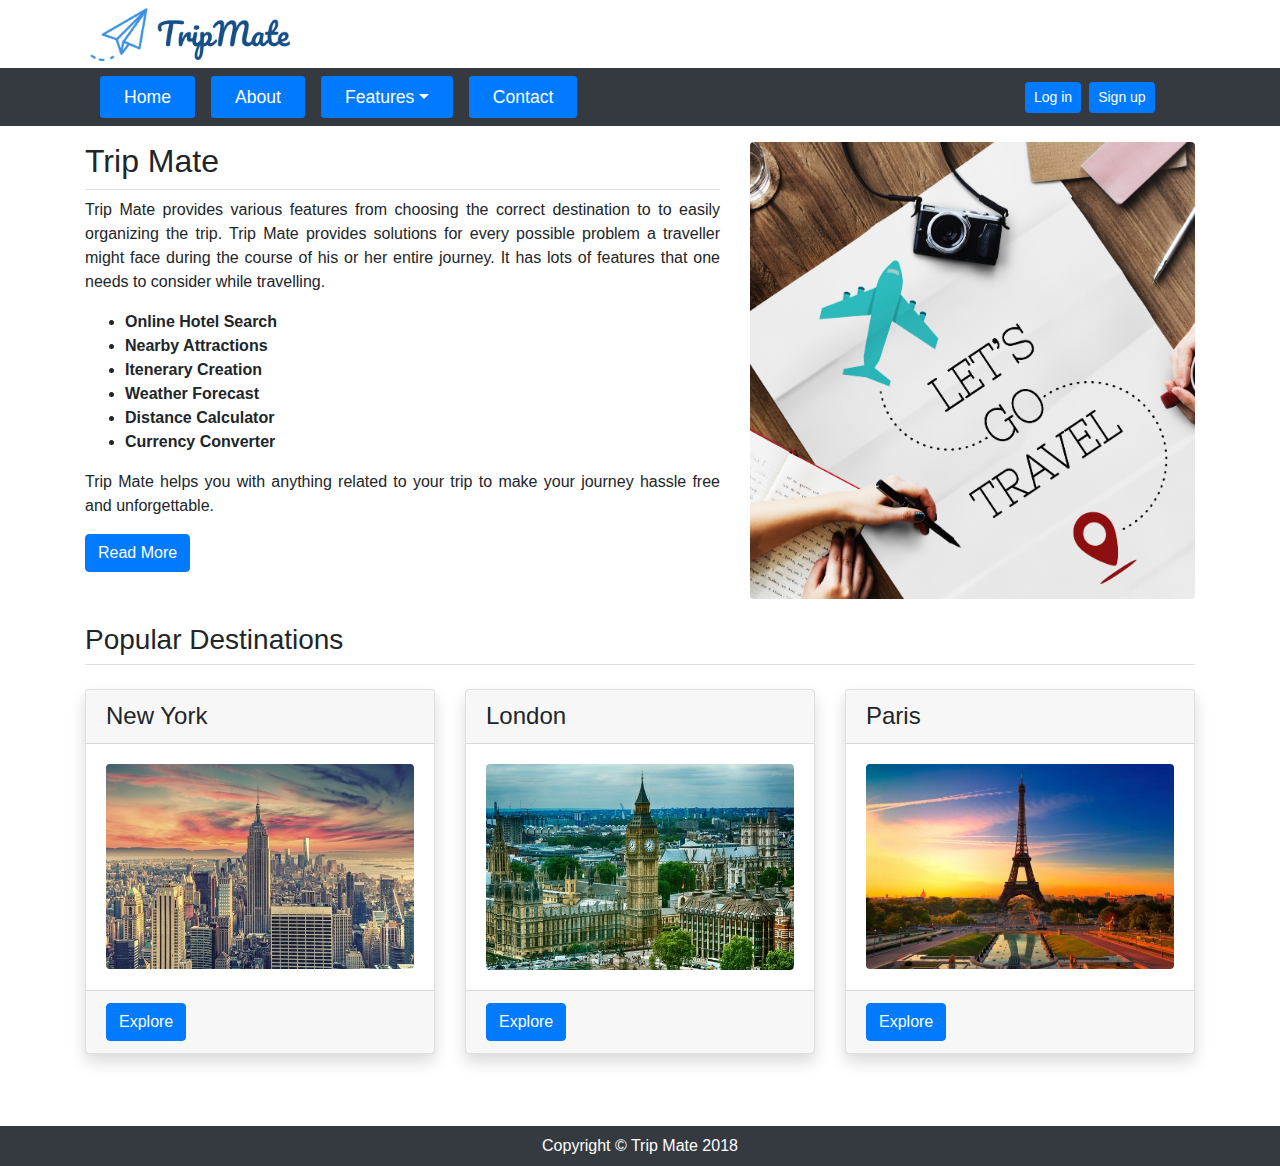
<file: index.html>
<!DOCTYPE html>
<html lang="en">

<head>
	<!-- Meta data -->
	<meta charset="utf-8">
	<meta name="viewport" content="width=device-width, initial-scale=1, shrink-to-fit=no">
	<meta name="title" content="TripMate">
	<meta name="description" content="A to Z solutions of your trip">
	<meta name="author" content="Anjali Shah">
	<meta name="keywords" content="Trip, Travel, Itinerary, Booking, Flights, Rental">
	<!-- Title -->
	<title>Trip Mate - Plan your trip with Tripmate</title>
	<!-- Bootstrap core CSS -->
	<link href="vendor/bootstrap/css/bootstrap.min.css" rel="stylesheet">
	<!-- Custom styles for tripmate -->
	<link href="css/style.css" rel="stylesheet">
</head>

<body>
	<!-- Top Header -->
	<div class="container">
		<header class="blog-header py-1">
			<div class="row flex-nowrap justify-content-between align-items-center">
				<div class="col-7">
					<img src="images/logo.png" alt="Trip Mate" />
				</div>
			</div>
		</header>
	</div>
	<!-- Navigation -->
	<nav class="navbar navbar-expand-lg navbar-dark bg-dark ">
		<div class="container">
			<button class="navbar-toggler navbar-toggler-right" type="button" data-toggle="collapse" data-target="#navbarResponsive" aria-controls="navbarResponsive" aria-expanded="false" aria-label="Toggle navigation"> <span class="navbar-toggler-icon"></span>
				Menu </button>
			<div class="collapse navbar-collapse justify-content-center" id="navbarResponsive">
				<div class="col-10">
					<ul class="navbar-nav">
						<li class="nav-item mr-3">
							<a class="nav-link btn-sm btn-primary px-4" href="index.html">Home</a>
						</li>
						<li class="nav-item mr-3">
							<a class="nav-link btn-sm btn-primary px-4" href="about.html">About</a>
						</li>
						<li class="nav-item mr-3 dropdown">
							<a class="nav-link btn-sm btn-primary px-4 dropdown-toggle" href="#" id="toolsMenu" data-toggle="dropdown" aria-haspopup="true" aria-expanded="false">Features</a>
							<div class="dropdown-menu" aria-labelledby="toolsMenu">
								<a class="dropdown-item" href="itenerary-creation.html">Itenerary Creation</a>
								<a class="dropdown-item" href="nearby-attractions.html">Nearby Attractions</a>
								<a class="dropdown-item" href="hotel-search.html">Online Hotel Search</a>
								<a class="dropdown-item" href="weather-forecast.html">Weather Forecast</a>
								<a class="dropdown-item" href="distance-calculator.html">Distance Calculator</a>
								<a class="dropdown-item" href="currency-converter.html">Currency Converter</a>
							</div>
						</li>
						<li class="nav-item mr-3">
							<a class="nav-link btn-sm btn-primary px-4" href="contact.html">Contact</a>
						</li>
					</ul>
				</div>
				<div class="col-2 d-flex align-items-center">
					<button class="btn btn-sm btn-primary mr-2" id="login" data-toggle="modal" data-target="#loginModal">Log in</button>
					<button class="btn btn-sm btn-primary mr-2" id="register" data-toggle="modal" data-target="#registerModal">Sign up</button>
					<button class="btn btn-sm btn-primary" id="logout">Logout</button>				
				</div>
			</div>
		</div>
	</nav>
	<!--  Main container -->
	<div class="container">
		<!-- About Trip Mate -->
		<div class="mt-3">
			<div class="row">
				<div class="col-lg-7">
					<h2 class="pb-2 mb-2 border-bottom">Trip Mate</h2>
					<p class="text-justify">Trip Mate provides various features from choosing the correct destination to to easily organizing the trip. Trip Mate provides solutions for every possible problem a traveller might face during the course of his or her
						entire journey. It has lots of features that one needs to consider while travelling.</p>
					<ul>
						<li> <strong> Online Hotel Search </strong> </li>
						<li> <strong> Nearby Attractions </strong> </li>
						<li> <strong> Itenerary Creation </strong> </li>
						<li> <strong> Weather Forecast </strong> </li>
						<li> <strong> Distance Calculator </strong> </li>
						<li> <strong> Currency Converter </strong> </li>
					</ul>
					<p class="text-justify">Trip Mate helps you with anything related to your trip to make your journey hassle free and unforgettable.</p>
					<a class="btn btn-primary mb-2" href="about.html">Read More</a>
				</div>
				<div class="col-lg-5">
					<img class="img-fluid rounded" src="images/travel.jpg" alt="Trip Mate" />
				</div>
			</div>
		</div>
		<!-- Popular Destinations Section -->
		<h3 class="pb-2 my-4 border-bottom">Popular Destinations</h3>
		<div class="row">
			<div class="col-lg-4 mb-4">
				<div class="card shadow h-100">
					<h4 class="card-header">New York</h4>
					<div class="card-body">
						<a href="#"><img class="img-fluid rounded" src="images/newyork.jpg" alt="Newyork" /></a>
					</div>
					<div class="card-footer">
						<a href="#" class="btn btn-primary">Explore</a>
					</div>
				</div>
			</div>
			<div class="col-lg-4 mb-4">
				<div class="card shadow h-100">
					<h4 class="card-header">London</h4>
					<div class="card-body">
						<a href="#"><img class="img-fluid rounded" src="images/london.jpg" alt="London" /></a>
					</div>
					<div class="card-footer">
						<a href="#" class="btn btn-primary">Explore</a>
					</div>
				</div>
			</div>
			<div class="col-lg-4 mb-4">
				<div class="card shadow h-100">
					<h4 class="card-header">Paris</h4>
					<div class="card-body">
						<a href="#"><img class="img-fluid rounded" src="images/paris.jpg" alt="Paris" /></a>
					</div>
					<div class="card-footer">
						<a href="#" class="btn btn-primary">Explore</a>
					</div>
				</div>
			</div>
		</div>
	</div>
	<!-- Footer -->
	<footer class="py-2 mt-5 bg-dark">
		<div class="container">
			<p class="m-0 text-center text-white">Copyright &copy; Trip Mate 2018</p>
		</div>
	</footer>
	<!-- Login Modal -->
	<div class="modal fade" id="loginModal" role="dialog">
		<div class="modal-dialog">
			<div class="modal-content">
				<div class="modal-header">
					<h5 class="modal-title" id="exampleModalLabel">Login</h5>
					<button type="button" class="close" data-dismiss="modal" aria-label="Close">
						<span aria-hidden="true">&times;</span>
					</button>
				</div>
				<div class="modal-body">
					<form>
						<div class="form-group row">
							<label for="email" class="col-sm-2 col-form-label">Email</label>
							<div class="col-sm-10"><input type="email" class="form-control" id="login_email" placeholder="name@example.com"></div>
						</div>
						<div class="form-group row">
							<label for="password" class="col-sm-2 col-form-label">Password</label>
							<div class="col-sm-10"><input type="password" class="form-control" id="login_password" placeholder="Password"></div>
						</div>
					</form>
				</div>
				<div class="modal-footer">
					<div class="msg alert alert-success" role="alert"> </div>
					<div class="msg alert alert-danger" role="alert"> </div>
					<button type="button" class="btn btn-secondary" data-dismiss="modal">Close</button>
					<button type="button" id="btnLogin" class="btn btn-primary">Login</button>
				</div>
			</div>
		</div>
	</div>
	<!-- signup Modal -->
	<div class="modal fade" id="registerModal" role="dialog">
		<div class="modal-dialog">
			<div class="modal-content">
				<div class="modal-header">
					<h5 class="modal-title" id="exampleModalLabel">Register Account</h5>
					<button type="button" class="close" data-dismiss="modal" aria-label="Close">
						<span aria-hidden="true">&times;</span>
					</button>
				</div>
				<div class="modal-body">
					<div class="form-group">
						<label for="name">Name</label>
						<input type="text" class="form-control" id="user_name" placeholder="Name" required>
					</div>
					<div class="form-group">
						<label for="email">Email</label>
						<input type="email" class="form-control" id="user_email" placeholder="name@example.com" required>
					</div>
					<div class="form-group">
						<label for="password">Password</label>
						<input type="password" class="form-control" id="user_password" placeholder="Password" required>
					</div>
					<div class="form-group">
						<label for="confirmpassword">Confirm Password</label>
						<input type="password" class="form-control" id="confirmpassword" placeholder="Password" required>
					</div>
				</div>
				<div class="modal-footer">
					<div class="msg alert alert-success" role="alert"> </div>
					<div class="msg alert alert-danger" role="alert"> </div>
					<button type="button" class="btn btn-secondary" data-dismiss="modal">Close</button>
					<button type="button" id="btnRegister" class="btn btn-primary">Register</button>
				</div>
			</div>
		</div>
	</div>
	<!-- Bootstrap core JavaScript -->
	<script src="vendor/jquery/jquery.min.js"></script>
	<script src="vendor/bootstrap/js/bootstrap.bundle.min.js"></script>
	<script src="js/main.js"></script>
	
</body>

</html>
</file>
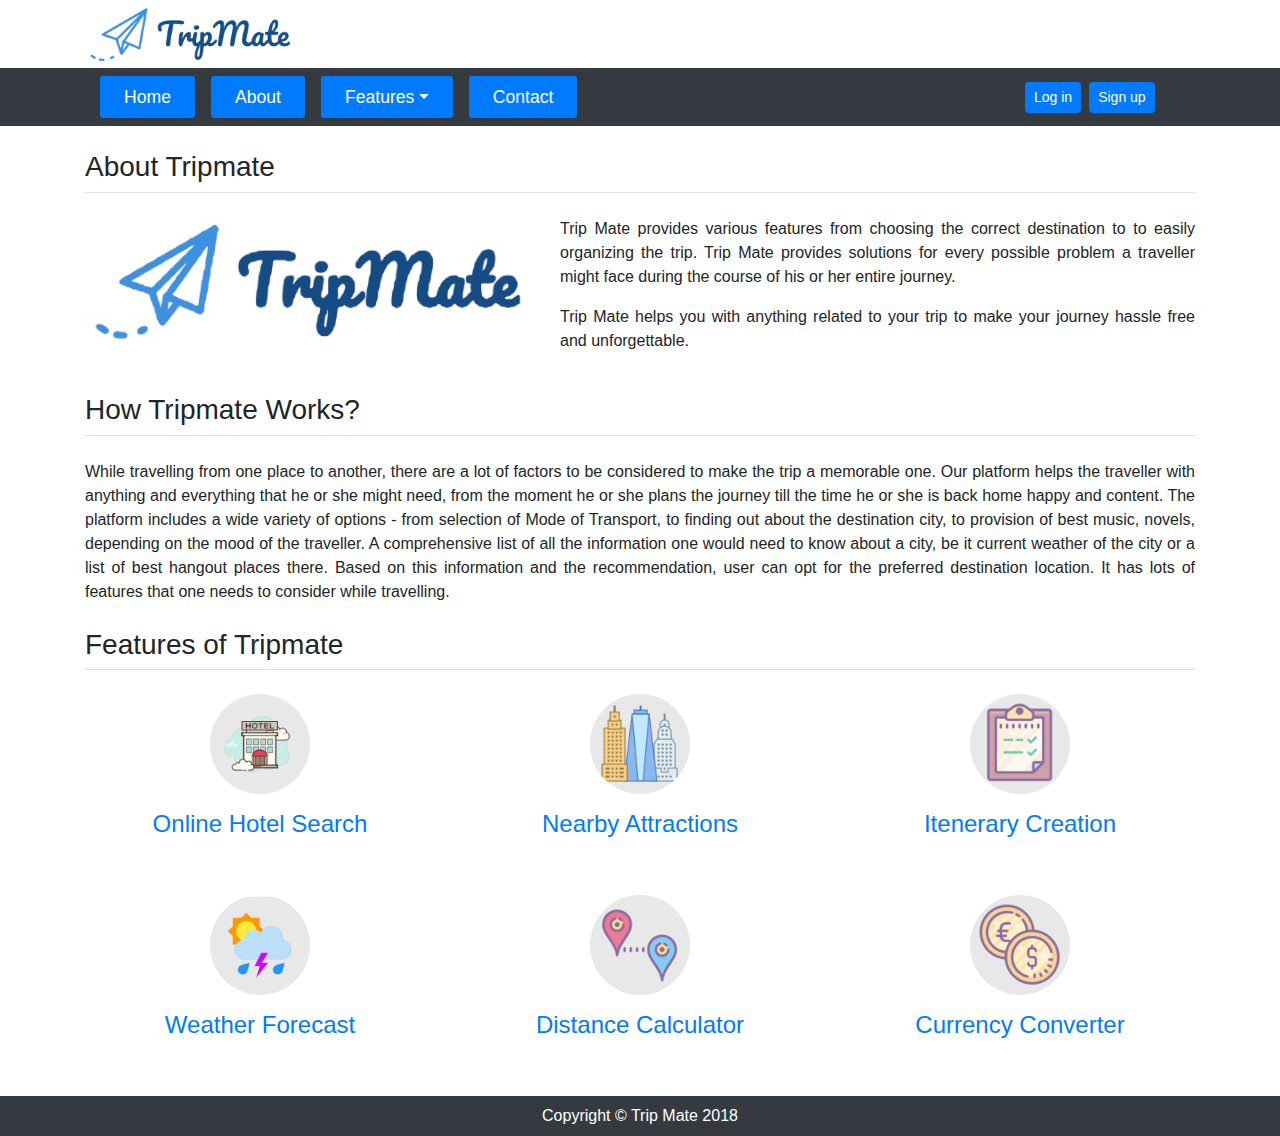
<file: about.html>
<!DOCTYPE html>
<html lang="en">

<head>
	<!-- Meta data -->
	<meta charset="utf-8">
	<meta name="viewport" content="width=device-width, initial-scale=1, shrink-to-fit=no">
	<meta name="description" content="Details about TripMate">
	<meta name="author" content="Anjali Shah">
	<!-- Title -->
	<title>Trip Mate - Plan your trip with Tripmate</title>
	<!-- Bootstrap core CSS -->
	<link href="vendor/bootstrap/css/bootstrap.min.css" rel="stylesheet">
	<!-- Custom styles for tripmate -->
	<link href="css/style.css" rel="stylesheet">
</head>

<body>
	<!-- Top Header -->
	<div class="container">
		<header class="blog-header py-1">
			<div class="row flex-nowrap justify-content-between align-items-center">
				<div class="col-7">
					<img src="images/logo.png" alt="Trip Mate" />
				</div>
			</div>
		</header>
	</div>
	<!-- Navigation -->
	<nav class="navbar navbar-expand-lg navbar-dark bg-dark ">
		<div class="container">
			<button class="navbar-toggler navbar-toggler-right" type="button" data-toggle="collapse" data-target="#navbarResponsive" aria-controls="navbarResponsive" aria-expanded="false" aria-label="Toggle navigation"> <span class="navbar-toggler-icon"></span>
				Menu </button>
			<div class="collapse navbar-collapse justify-content-center" id="navbarResponsive">
				<div class="col-10">
					<ul class="navbar-nav">
						<li class="nav-item mr-3">
							<a class="nav-link btn-sm btn-primary px-4" href="index.html">Home</a>
						</li>
						<li class="nav-item mr-3">
							<a class="nav-link btn-sm btn-primary px-4" href="about.html">About</a>
						</li>
						<li class="nav-item mr-3 dropdown">
							<a class="nav-link btn-sm btn-primary px-4 dropdown-toggle" href="#" id="toolsMenu" data-toggle="dropdown" aria-haspopup="true" aria-expanded="false">Features</a>
							<div class="dropdown-menu" aria-labelledby="toolsMenu">
								<a class="dropdown-item" href="itenerary-creation.html">Itenerary Creation</a>
								<a class="dropdown-item" href="nearby-attractions.html">Nearby Attractions</a>
								<a class="dropdown-item" href="hotel-search.html">Online Hotel Search</a>
								<a class="dropdown-item" href="weather-forecast.html">Weather Forecast</a>
								<a class="dropdown-item" href="distance-calculator.html">Distance Calculator</a>
								<a class="dropdown-item" href="currency-converter.html">Currency Converter</a>
							</div>
						</li>
						<li class="nav-item mr-3">
							<a class="nav-link btn-sm btn-primary px-4" href="contact.html">Contact</a>
						</li>
					</ul>
				</div>
				<div class="col-2 d-flex align-items-center">
					<button class="btn btn-sm btn-primary mr-2" id="login" data-toggle="modal" data-target="#loginModal">Log in</button>
					<button class="btn btn-sm btn-primary mr-2" id="register" data-toggle="modal" data-target="#registerModal">Sign up</button>
					<button class="btn btn-sm btn-primary" id="logout">Logout</button>
				</div>
			</div>
		</div>
	</nav>
	<!--  Main container -->
	<div class="container ">
		<!-- About Trip Mate -->
        <h3 class="pb-2 my-4 border-bottom">About Tripmate</h3>
        <div class="mt-3">
			<div class="row">
                <div class="col-lg-5">
                    <img class="img-fluid" src="images/about-logo.jpg" alt="Trip Mate" />
                </div>
				<div class="col-lg-7">
					<p class="text-justify">Trip Mate provides various features from choosing the correct destination to to easily organizing the trip. Trip Mate provides solutions for every possible problem a traveller might face during the course of his or her
						entire journey.</p>
					<p class="text-justify">Trip Mate helps you with anything related to your trip to make your journey hassle free and unforgettable.</p>
				</div>
			</div>
        </div>
        <!-- How Tripmate Works? -->
        <h3 class="pb-2 my-4 border-bottom">How Tripmate Works?</h3>
        <p class="text-justify">
            While travelling from one place to another, there are a lot of factors to be considered to make the trip a memorable one. Our platform helps the traveller with anything and everything that he or she might need, from the moment he or she plans the journey till the time he or she is back home happy and content. The platform includes a wide variety of options - from selection of Mode of Transport, to finding out about the destination city, to provision of best music, novels, depending on the mood of the traveller.
            A comprehensive list of all the information one would need to know about a city, be it current weather of the city or a list of best hangout places there. Based on this information and the recommendation, user can opt for the preferred destination location.  It has lots of features that one needs to consider while travelling.
        </p>
        <!-- Features of Tripmate -->
        <h3 class="pb-2 my-4 border-bottom">Features of Tripmate</h3>
        <div class="row">
            <div class="col-lg-4 text-center">
                <img class="rounded-circle" src="images/online-hotel-search.png" alt="Online Hotel Search " width="100" height="100">
                <a href="hotel-search.html"><h4 class="mt-3">Online Hotel Search</h4></a>
            </div>
            <div class="col-lg-4 text-center">
                <img class="rounded-circle" src="images/nearby-attractions.png" alt="Nearby Attractions " width="100" height="100">
                <a href="nearby-attractions.html"><h4 class="mt-3">Nearby Attractions </h4></a>
            </div>
            <div class="col-lg-4 text-center">
                <img class="rounded-circle" src="images/itenerary-creation.png" alt="Itenerary Creation" width="100" height="100">
                <a href="itenerary-creation.html"><h4 class="mt-3">Itenerary Creation </h4></a>
            </div>
            <div class="col-lg-4 text-center mt-5">
                <img class="rounded-circle" src="images/weather-forecast.png" alt="Weather Forecast" width="100" height="100">
                <a href="weather-forecast.html"><h4 class="mt-3">Weather Forecast</h4></a>
            </div>
            <div class="col-lg-4 text-center mt-5">
                <img class="rounded-circle" src="images/distance-calculator.png" alt="Distance Calculator" width="100" height="100">
                <a href="distance-calculator.html"><h4 class="mt-3">Distance Calculator</h4></a>
            </div>
            <div class="col-lg-4 text-center mt-5">
                <img class="rounded-circle" src="images/currency-converter.png" alt="Currency Converter" width="100" height="100">
                <a href="currency-converter.html"><h4 class="mt-3">Currency Converter</h4></a>
            </div>
        </div>
    </div>
	<!-- Footer -->
	<footer class="py-2 mt-5 bg-dark">
		<div class="container">
			<p class="m-0 text-center text-white">Copyright &copy; Trip Mate 2018</p>
		</div>
	</footer>
	<!-- Login Modal -->
	<div class="modal fade" id="loginModal" role="dialog">
		<div class="modal-dialog">
			<div class="modal-content">
				<div class="modal-header">
					<h5 class="modal-title" id="exampleModalLabel">Login</h5>
					<button type="button" class="close" data-dismiss="modal" aria-label="Close">
						<span aria-hidden="true">&times;</span>
					</button>
				</div>
				<div class="modal-body">
					<form>
						<div class="form-group row">
							<label for="email" class="col-sm-2 col-form-label">Email</label>
							<div class="col-sm-10"><input type="email" class="form-control" id="login_email" placeholder="name@example.com"></div>
						</div>
						<div class="form-group row">
							<label for="password" class="col-sm-2 col-form-label">Password</label>
							<div class="col-sm-10"><input type="password" class="form-control" id="login_password" placeholder="Password"></div>
						</div>
					</form>
				</div>
				<div class="modal-footer">
					<div class="msg alert alert-success" role="alert"> </div>
					<div class="msg alert alert-danger" role="alert"> </div>
					<button type="button" class="btn btn-secondary" data-dismiss="modal">Close</button>
					<button type="button" id="btnLogin" class="btn btn-primary">Login</button>
				</div>
			</div>
		</div>
	</div>
	<!-- signup Modal -->
	<div class="modal fade" id="registerModal" role="dialog">
		<div class="modal-dialog">
			<div class="modal-content">
				<div class="modal-header">
					<h5 class="modal-title" id="exampleModalLabel">Register Account</h5>
					<button type="button" class="close" data-dismiss="modal" aria-label="Close">
						<span aria-hidden="true">&times;</span>
					</button>
				</div>
				<div class="modal-body">
					<div class="form-group">
						<label for="name">Name</label>
						<input type="text" class="form-control" id="user_name" placeholder="Name" required>
					</div>
					<div class="form-group">
						<label for="email">Email</label>
						<input type="email" class="form-control" id="user_email" placeholder="name@example.com" required>
					</div>
					<div class="form-group">
						<label for="password">Password</label>
						<input type="password" class="form-control" id="user_password" placeholder="Password" required>
					</div>
					<div class="form-group">
						<label for="confirmpassword">Confirm Password</label>
						<input type="password" class="form-control" id="confirmpassword" placeholder="Password" required>
					</div>
				</div>
				<div class="modal-footer">
					<div class="msg alert alert-success" role="alert"> </div>
					<div class="msg alert alert-danger" role="alert"> </div>
					<button type="button" class="btn btn-secondary" data-dismiss="modal">Close</button>
					<button type="button" id="btnRegister" class="btn btn-primary">Register</button>
				</div>
			</div>
		</div>
	</div>
	<!-- Bootstrap core JavaScript -->
	<script src="vendor/jquery/jquery.min.js"></script>
	<script src="vendor/bootstrap/js/bootstrap.bundle.min.js"></script>
    <script src="js/main.js"></script>
    
</body>

</html>
</file>
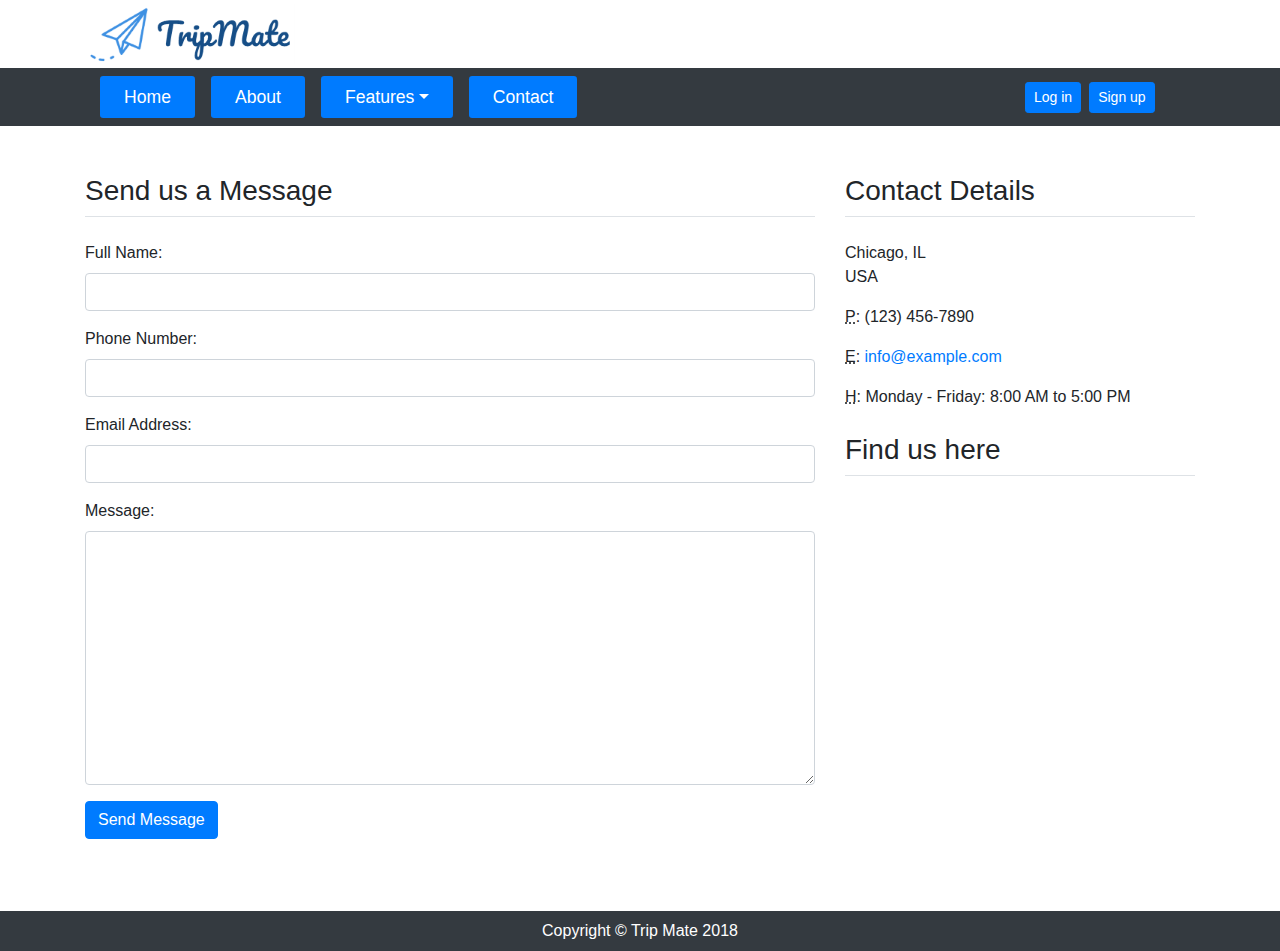
<file: contact.html>
<!DOCTYPE html>
<html lang="en">

<head>
	<!-- Meta data -->
	<meta charset="utf-8">
	<meta name="viewport" content="width=device-width, initial-scale=1, shrink-to-fit=no">
	<meta name="description" content="Contact information">
	<meta name="author" content="Anjali Shah">
	<!-- Title -->
	<title>Trip Mate - Plan your trip with Tripmate</title>
	<!-- Bootstrap core CSS -->
	<link href="vendor/bootstrap/css/bootstrap.min.css" rel="stylesheet">
	<!-- Custom styles for tripmate -->
	<link href="css/style.css" rel="stylesheet">
</head>

<body>
	<!-- Top Header -->
	<div class="container">
		<header class="blog-header py-1">
			<div class="row flex-nowrap justify-content-between align-items-center">
				<div class="col-7">
					<img src="images/logo.png" alt="Trip Mate" />
				</div>
			</div>
		</header>
	</div>
	<!-- Navigation -->
	<nav class="navbar navbar-expand-lg navbar-dark bg-dark ">
		<div class="container">
			<button class="navbar-toggler navbar-toggler-right" type="button" data-toggle="collapse" data-target="#navbarResponsive" aria-controls="navbarResponsive" aria-expanded="false" aria-label="Toggle navigation"> <span class="navbar-toggler-icon"></span>
				Menu </button>
			<div class="collapse navbar-collapse justify-content-center" id="navbarResponsive">
				<div class="col-10">
					<ul class="navbar-nav">
						<li class="nav-item mr-3">
							<a class="nav-link btn-sm btn-primary px-4" href="index.html">Home</a>
						</li>
						<li class="nav-item mr-3">
							<a class="nav-link btn-sm btn-primary px-4" href="about.html">About</a>
						</li>
						<li class="nav-item mr-3 dropdown">
							<a class="nav-link btn-sm btn-primary px-4 dropdown-toggle" href="#" id="toolsMenu" data-toggle="dropdown" aria-haspopup="true" aria-expanded="false">Features</a>
							<div class="dropdown-menu" aria-labelledby="toolsMenu">
								<a class="dropdown-item" href="itenerary-creation.html">Itenerary Creation</a>
								<a class="dropdown-item" href="nearby-attractions.html">Nearby Attractions</a>
								<a class="dropdown-item" href="hotel-search.html">Online Hotel Search</a>
								<a class="dropdown-item" href="weather-forecast.html">Weather Forecast</a>
								<a class="dropdown-item" href="distance-calculator.html">Distance Calculator</a>
								<a class="dropdown-item" href="currency-converter.html">Currency Converter</a>
							</div>
						</li>
						<li class="nav-item mr-3">
							<a class="nav-link btn-sm btn-primary px-4" href="contact.html">Contact</a>
						</li>
					</ul>
				</div>
				<div class="col-2 d-flex align-items-center">
					<button class="btn btn-sm btn-primary mr-2" id="login" data-toggle="modal" data-target="#loginModal">Log in</button>
					<button class="btn btn-sm btn-primary mr-2" id="register" data-toggle="modal" data-target="#registerModal">Sign up</button>
					<button class="btn btn-sm btn-primary" id="logout">Logout</button>
				</div>
			</div>
		</div>
	</nav>
	<!--  Main container -->
	<div class="container ">
        <div class="row">
            <!-- Map Column -->
            <div class="col-lg-8 my-4">
                <h3 class="pb-2 my-4 border-bottom">Send us a Message</h3>
                <div class="control-group form-group">
                    <div class="controls">
                    <label>Full Name:</label>
                    <input type="text" class="form-control" id="name">
                    <p class="help-block"></p>
                    </div>
                </div>
                <div class="control-group form-group">
                    <div class="controls">
                    <label>Phone Number:</label>
                    <input type="tel" class="form-control" id="phone">
                    <div class="help-block"></div></div>
                </div>
                <div class="control-group form-group">
                    <div class="controls">
                    <label>Email Address:</label>
                    <input type="email" class="form-control" id="email">
                    <div class="help-block"></div></div>
                </div>
                <div class="control-group form-group">
                    <div class="controls">
                    <label>Message:</label>
                    <textarea rows="10" cols="100" class="form-control" id="message"></textarea>
                    <div class="help-block"></div></div>
                </div>
                <button type="submit" class="btn btn-primary" id="sendMessageButton">Send Message</button>
            </div>
            <!-- Contact Details -->
            <div class="col-lg-4 my-4">
                <h3 class="pb-2 my-4 border-bottom">Contact Details</h3>
                <p>
                    Chicago, IL <br>
                    USA <br>
                </p>
                <p>
                    <abbr title="Phone">P</abbr>: (123) 456-7890
                </p>
                <p>
                    <abbr title="Email">E</abbr>:
                    <a href="mailto:info@example.com">info@example.com</a>
                </p>
                <p>
                    <abbr title="Hours">H</abbr>: Monday - Friday: 8:00 AM to 5:00 PM
                </p>

                <h3 class="pb-2 my-4 border-bottom">Find us here</h3>
                <!-- Embedded Google Map -->
                <iframe src="https://www.google.com/maps/embed?pb=!1m18!1m12!1m3!1d380510.67419105984!2d-88.01215594077644!3d41.83390416685132!2m3!1f0!2f0!3f0!3m2!1i1024!2i768!4f13.1!3m3!1m2!1s0x880e2c3cd0f4cbed%3A0xafe0a6ad09c0c000!2sChicago%2C+IL!5e0!3m2!1sen!2sus!4v1543428625096" width="100%" height="300" frameborder="0" style="border:0" allowfullscreen></iframe>
            </div>
        </div>
    </div>
	<!-- Footer -->
	<footer class="py-2 mt-5 bg-dark">
		<div class="container">
			<p class="m-0 text-center text-white">Copyright &copy; Trip Mate 2018</p>
		</div>
	</footer>
	<!-- Login Modal -->
	<div class="modal fade" id="loginModal" role="dialog">
		<div class="modal-dialog">
			<div class="modal-content">
				<div class="modal-header">
					<h5 class="modal-title" id="exampleModalLabel">Login</h5>
					<button type="button" class="close" data-dismiss="modal" aria-label="Close">
						<span aria-hidden="true">&times;</span>
					</button>
				</div>
				<div class="modal-body">
					<form>
						<div class="form-group row">
							<label for="email" class="col-sm-2 col-form-label">Email</label>
							<div class="col-sm-10"><input type="email" class="form-control" id="login_email" placeholder="name@example.com"></div>
						</div>
						<div class="form-group row">
							<label for="password" class="col-sm-2 col-form-label">Password</label>
							<div class="col-sm-10"><input type="password" class="form-control" id="login_password" placeholder="Password"></div>
						</div>
					</form>
				</div>
				<div class="modal-footer">
					<div class="msg alert alert-success" role="alert"> </div>
					<div class="msg alert alert-danger" role="alert"> </div>
					<button type="button" class="btn btn-secondary" data-dismiss="modal">Close</button>
					<button type="button" id="btnLogin" class="btn btn-primary">Login</button>
				</div>
			</div>
		</div>
	</div>
	<!-- signup Modal -->
	<div class="modal fade" id="registerModal" role="dialog">
		<div class="modal-dialog">
			<div class="modal-content">
				<div class="modal-header">
					<h5 class="modal-title" id="exampleModalLabel">Register Account</h5>
					<button type="button" class="close" data-dismiss="modal" aria-label="Close">
						<span aria-hidden="true">&times;</span>
					</button>
				</div>
				<div class="modal-body">
					<div class="form-group">
						<label for="name">Name</label>
						<input type="text" class="form-control" id="user_name" placeholder="Name" required>
					</div>
					<div class="form-group">
						<label for="email">Email</label>
						<input type="email" class="form-control" id="user_email" placeholder="name@example.com" required>
					</div>
					<div class="form-group">
						<label for="password">Password</label>
						<input type="password" class="form-control" id="user_password" placeholder="Password" required>
					</div>
					<div class="form-group">
						<label for="confirmpassword">Confirm Password</label>
						<input type="password" class="form-control" id="confirmpassword" placeholder="Password" required>
					</div>
				</div>
				<div class="modal-footer">
					<div class="msg alert alert-success" role="alert"> </div>
					<div class="msg alert alert-danger" role="alert"> </div>
					<button type="button" class="btn btn-secondary" data-dismiss="modal">Close</button>
					<button type="button" id="btnRegister" class="btn btn-primary">Register</button>
				</div>
			</div>
		</div>
	</div>
	<!-- Bootstrap core JavaScript -->
	<script src="vendor/jquery/jquery.min.js"></script>
	<script src="vendor/bootstrap/js/bootstrap.bundle.min.js"></script>
    <script src="js/main.js"></script>
    
</body>

</html>
</file>
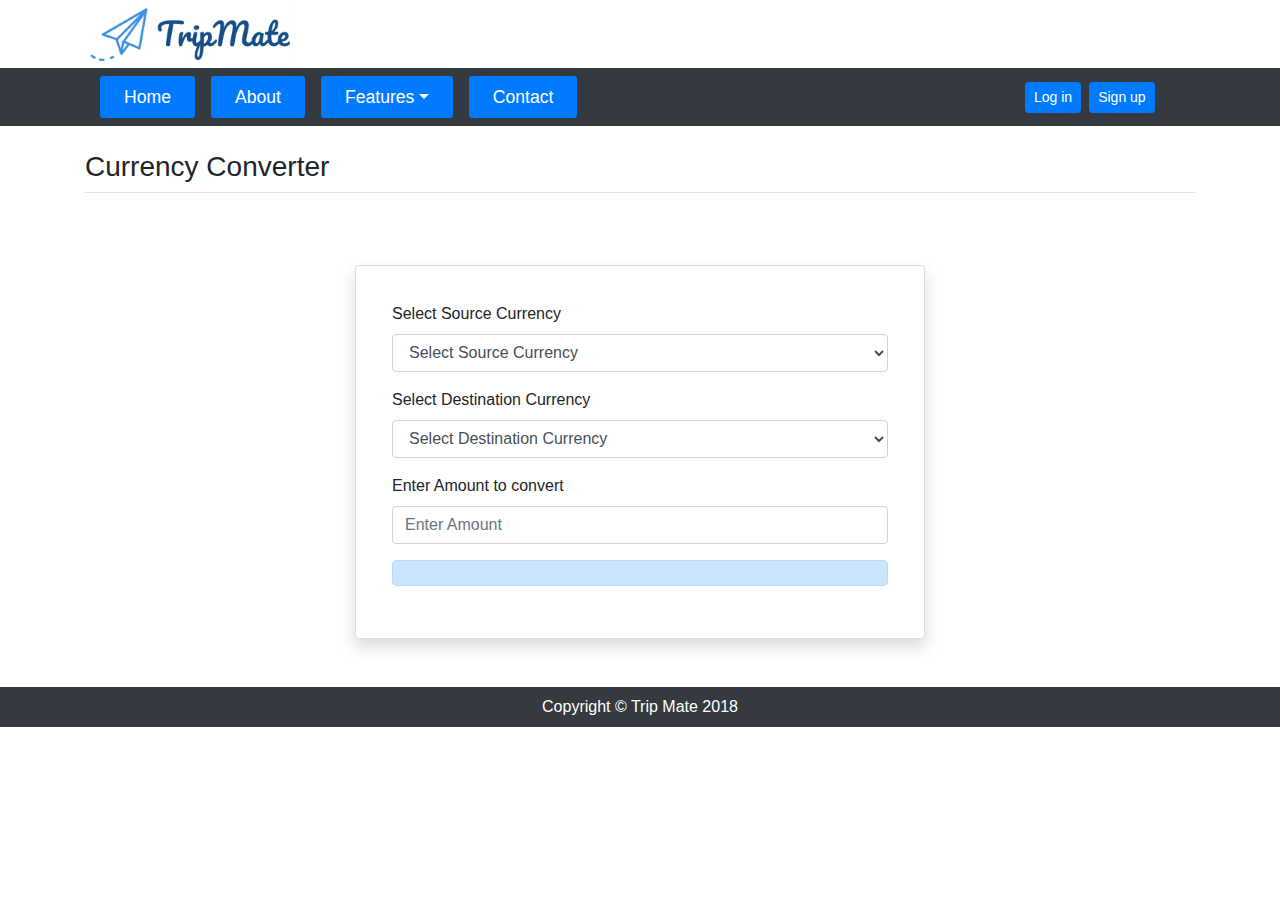
<file: currency-converter.html>
<!DOCTYPE html>
<html lang="en">

<head>
	<!-- Meta data -->
	<meta charset="utf-8">
	<meta name="viewport" content="width=device-width, initial-scale=1, shrink-to-fit=no">
	<meta name="description" content="Convert currency">
	<meta name="author" content="Anjali Shah">
	<!-- Title -->
	<title>Trip Mate - Plan your trip with Tripmate</title>
	<!-- Bootstrap core CSS -->
	<link href="vendor/bootstrap/css/bootstrap.min.css" rel="stylesheet">
	<!-- Custom styles for tripmate -->
	<link href="css/style.css" rel="stylesheet">
</head>

<body>
	<!-- Top Header -->
	<div class="container">
		<header class="blog-header py-1">
			<div class="row flex-nowrap justify-content-between align-items-center">
				<div class="col-7">
					<img src="images/logo.png" alt="Trip Mate" />
				</div>
			</div>
		</header>
	</div>
	<!-- Navigation -->
	<nav class="navbar navbar-expand-lg navbar-dark bg-dark ">
		<div class="container">
			<button class="navbar-toggler navbar-toggler-right" type="button" data-toggle="collapse" data-target="#navbarResponsive" aria-controls="navbarResponsive" aria-expanded="false" aria-label="Toggle navigation"> <span class="navbar-toggler-icon"></span>
				Menu </button>
			<div class="collapse navbar-collapse justify-content-center" id="navbarResponsive">
				<div class="col-10">
					<ul class="navbar-nav">
						<li class="nav-item mr-3">
							<a class="nav-link btn-sm btn-primary px-4" href="index.html">Home</a>
						</li>
						<li class="nav-item mr-3">
							<a class="nav-link btn-sm btn-primary px-4" href="about.html">About</a>
						</li>
						<li class="nav-item mr-3 dropdown">
							<a class="nav-link btn-sm btn-primary px-4 dropdown-toggle" href="#" id="toolsMenu" data-toggle="dropdown" aria-haspopup="true" aria-expanded="false">Features</a>
							<div class="dropdown-menu" aria-labelledby="toolsMenu">
								<a class="dropdown-item" href="itenerary-creation.html">Itenerary Creation</a>
								<a class="dropdown-item" href="nearby-attractions.html">Nearby Attractions</a>
								<a class="dropdown-item" href="hotel-search.html">Online Hotel Search</a>
								<a class="dropdown-item" href="weather-forecast.html">Weather Forecast</a>
								<a class="dropdown-item" href="distance-calculator.html">Distance Calculator</a>
								<a class="dropdown-item" href="currency-converter.html">Currency Converter</a>
							</div>
						</li>
						<li class="nav-item mr-3">
							<a class="nav-link btn-sm btn-primary px-4" href="contact.html">Contact</a>
						</li>
					</ul>
				</div>
				<div class="col-2 d-flex align-items-center">
					<button class="btn btn-sm btn-primary mr-2" id="login" data-toggle="modal" data-target="#loginModal">Log in</button>
					<button class="btn btn-sm btn-primary mr-2" id="register" data-toggle="modal" data-target="#registerModal">Sign up</button>
					<button class="btn btn-sm btn-primary" id="logout">Logout</button>
				</div>
			</div>
		</div>
    </nav>

	<!--  Main container -->
	<div class="container ">
		<!-- Distance Calculator -->
        <h3 class="pb-2 my-4 border-bottom">Currency Converter</h3>

        <!-- Search -->
        <div class="row justify-content-center">
           <div class="card p-3 mt-5 col-md-6 shadow ">
               <div class="card-body">
                    <div class="form-group">
                        <label for="source">Select Source Currency</label>
                        <select name="source" id="source" class="form-control" onchange="convertCurrency();">
                           <option value="">Select Source Currency</option>
                           <option value="ARS">Argentina Peso</option>
                           <option value="AUD">Australia Dollar</option>
                           <option value="BRL">Brazil Real</option>
                           <option value="CAD">Canada Dollar</option>
                           <option value="CLP">Chile Peso</option>
                           <option value="CNY">China Yuan Renminbi</option>
                           <option value="CZK">Czech Republic Koruna</option>
                           <option value="DKK">Denmark Krone</option>
                           <option value="EUR">Euro Member Countries</option>
                           <option value="FJD">Fiji Dollar</option>
                           <option value="HNL">Honduras Lempira</option>
                           <option value="HKD">Hong Kong Dollar</option>
                           <option value="HUF">Hungary Forint</option>
                           <option value="ISK">Iceland Krona</option>
                           <option value="INR">India Rupee</option>
                           <option value="IDR">Indonesia Rupiah</option>
                           <option value="ILS">Israel Shekel</option>
                           <option value="JPY">Japan Yen</option>
                           <option value="KRW">Korea (South) Won</option>
                           <option value="MYR">Malaysia Ringgit</option>
                           <option value="MXN">Mexico Peso</option>
                           <option value="NZD">New Zealand Dollar</option>
                           <option value="NOK">Norway Krone</option>
                           <option value="PKR">Pakistan Rupee</option>
                           <option value="PHP">Philippines Peso</option>
                           <option value="PLN">Poland Zloty</option>
                           <option value="RUB">Russia Ruble</option>
                           <option value="SGD">Singapore Dollar</option>
                           <option value="ZAR">South Africa Rand</option>
                           <option value="SEK">Sweden Krona</option>
                           <option value="CHF">Switzerland Franc</option>
                           <option value="TWD">Taiwan New Dollar</option>
                           <option value="THB">Thailand Baht</option>
                           <option value="TRY">Turkey Lira</option>
                           <option value="GBP">United Kingdom Pound</option>
                           <option value="USD">United States Dollar</option>
                           <option value="VND">Viet Nam Dong</option>
                        </select>
                    </div>
                   <div class="form-group">
                       <label for="destination">Select Destination Currency</label>
                       <select name="destination" id="destination" class="form-control" onchange="convertCurrency();" >
                           <option value="">Select Destination Currency</option>
                           <option value="ARS">Argentina Peso</option>
                           <option value="AUD">Australia Dollar</option>
                           <option value="BRL">Brazil Real</option>
                           <option value="CAD">Canada Dollar</option>
                           <option value="CLP">Chile Peso</option>
                           <option value="CNY">China Yuan Renminbi</option>
                           <option value="CZK">Czech Republic Koruna</option>
                           <option value="DKK">Denmark Krone</option>
                           <option value="EUR">Euro Member Countries</option>
                           <option value="FJD">Fiji Dollar</option>
                           <option value="HNL">Honduras Lempira</option>
                           <option value="HKD">Hong Kong Dollar</option>
                           <option value="HUF">Hungary Forint</option>
                           <option value="ISK">Iceland Krona</option>
                           <option value="INR">India Rupee</option>
                           <option value="IDR">Indonesia Rupiah</option>
                           <option value="ILS">Israel Shekel</option>
                           <option value="JPY">Japan Yen</option>
                           <option value="KRW">Korea (South) Won</option>
                           <option value="MYR">Malaysia Ringgit</option>
                           <option value="MXN">Mexico Peso</option>
                           <option value="NZD">New Zealand Dollar</option>
                           <option value="NOK">Norway Krone</option>
                           <option value="PKR">Pakistan Rupee</option>
                           <option value="PHP">Philippines Peso</option>
                           <option value="PLN">Poland Zloty</option>
                           <option value="RUB">Russia Ruble</option>
                           <option value="SGD">Singapore Dollar</option>
                           <option value="ZAR">South Africa Rand</option>
                           <option value="SEK">Sweden Krona</option>
                           <option value="CHF">Switzerland Franc</option>
                           <option value="TWD">Taiwan New Dollar</option>
                           <option value="THB">Thailand Baht</option>
                           <option value="TRY">Turkey Lira</option>
                           <option value="GBP">United Kingdom Pound</option>
                           <option value="USD">United States Dollar</option>
                           <option value="VND">Viet Nam Dong</option>
                       </select>
                   </div>
                   <div class="form-group">
                       <label for="source-text">Enter Amount to convert</label>
                       <input type="text" id="source-text" class="form-control" placeholder="Enter Amount" onkeyup="convertCurrency();">
                   </div>
                   <div class="alert alert-primary text-center" role="alert" id="destination-text">

                   </div>
               </div>
           </div>
       	</div>

    </div>

	<!-- Footer -->
	<footer class="py-2 mt-5 bg-dark">
		<div class="container">
			<p class="m-0 text-center text-white">Copyright &copy; Trip Mate 2018</p>
		</div>
	</footer>
	<!-- Login Modal -->
	<div class="modal fade" id="loginModal" role="dialog">
		<div class="modal-dialog">
			<div class="modal-content">
				<div class="modal-header">
					<h5 class="modal-title" id="exampleModalLabel">Login</h5>
					<button type="button" class="close" data-dismiss="modal" aria-label="Close">
						<span aria-hidden="true">&times;</span>
					</button>
				</div>
				<div class="modal-body">
					<form>
						<div class="form-group row">
							<label for="email" class="col-sm-2 col-form-label">Email</label>
							<div class="col-sm-10"><input type="email" class="form-control" id="login_email" placeholder="name@example.com"></div>
						</div>
						<div class="form-group row">
							<label for="password" class="col-sm-2 col-form-label">Password</label>
							<div class="col-sm-10"><input type="password" class="form-control" id="login_password" placeholder="Password"></div>
						</div>
					</form>
				</div>
				<div class="modal-footer">
					<div class="msg alert alert-success" role="alert"> </div>
					<div class="msg alert alert-danger" role="alert"> </div>
					<button type="button" class="btn btn-secondary" data-dismiss="modal">Close</button>
					<button type="button" id="btnLogin" class="btn btn-primary">Login</button>
				</div>
			</div>
		</div>
	</div>
	<!-- signup Modal -->
	<div class="modal fade" id="registerModal" role="dialog">
		<div class="modal-dialog">
			<div class="modal-content">
				<div class="modal-header">
					<h5 class="modal-title" id="exampleModalLabel">Register Account</h5>
					<button type="button" class="close" data-dismiss="modal" aria-label="Close">
						<span aria-hidden="true">&times;</span>
					</button>
				</div>
				<div class="modal-body">
					<div class="form-group">
						<label for="name">Name</label>
						<input type="text" class="form-control" id="user_name" placeholder="Name" required>
					</div>
					<div class="form-group">
						<label for="email">Email</label>
						<input type="email" class="form-control" id="user_email" placeholder="name@example.com" required>
					</div>
					<div class="form-group">
						<label for="password">Password</label>
						<input type="password" class="form-control" id="user_password" placeholder="Password" required>
					</div>
					<div class="form-group">
						<label for="confirmpassword">Confirm Password</label>
						<input type="password" class="form-control" id="confirmpassword" placeholder="Password" required>
					</div>
				</div>
				<div class="modal-footer">
					<div class="msg alert alert-success" role="alert"> </div>
					<div class="msg alert alert-danger" role="alert"> </div>
					<button type="button" class="btn btn-secondary" data-dismiss="modal">Close</button>
					<button type="button" id="btnRegister" class="btn btn-primary">Register</button>
				</div>
			</div>
		</div>
    </div>

	<!-- Bootstrap core JavaScript -->
	<script src="vendor/jquery/jquery.min.js"></script>
    <script src="vendor/bootstrap/js/bootstrap.bundle.min.js"></script>
	<script src="js/converter.js"></script>
    <script src="js/main.js"></script>


</body>

</html>
</file>
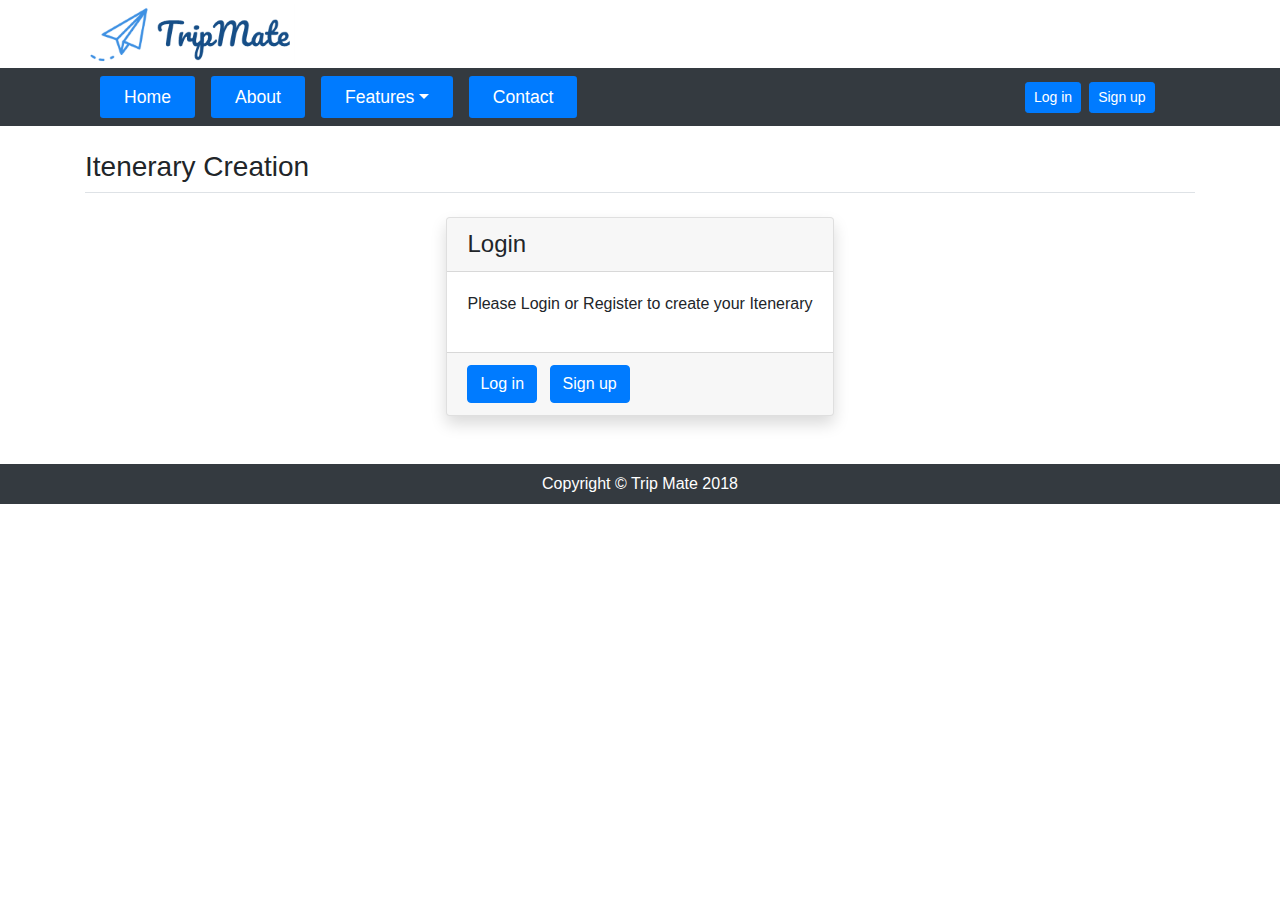
<file: itenerary-creation.html>
<!DOCTYPE html>
<html lang="en">

<head>
	<!-- Meta data -->
	<meta charset="utf-8">
	<meta name="viewport" content="width=device-width, initial-scale=1, shrink-to-fit=no">
	<meta name="description" content="">
	<meta name="author" content="">
	<!-- Title -->
	<title>Trip Mate - Plan your trip with Tripmate</title>
	<!-- Bootstrap core CSS -->
	<link href="vendor/bootstrap/css/bootstrap.min.css" rel="stylesheet">
	<!-- Custom styles for tripmate -->
	<link href="css/style.css" rel="stylesheet">
</head>

<body>
	<!-- Top Header -->
	<div class="container">
		<header class="blog-header py-1">
			<div class="row flex-nowrap justify-content-between align-items-center">
				<div class="col-7">
					<img src="images/logo.png" alt="Trip Mate" />
				</div>
			</div>
		</header>
	</div>
	<!-- Navigation -->
	<nav class="navbar navbar-expand-lg navbar-dark bg-dark ">
		<div class="container">
			<button class="navbar-toggler navbar-toggler-right" type="button" data-toggle="collapse" data-target="#navbarResponsive" aria-controls="navbarResponsive" aria-expanded="false" aria-label="Toggle navigation"> <span class="navbar-toggler-icon"></span>
				Menu </button>
			<div class="collapse navbar-collapse justify-content-center" id="navbarResponsive">
				<div class="col-10">
					<ul class="navbar-nav">
						<li class="nav-item mr-3">
							<a class="nav-link btn-sm btn-primary px-4" href="index.html">Home</a>
						</li>
						<li class="nav-item mr-3">
							<a class="nav-link btn-sm btn-primary px-4" href="about.html">About</a>
						</li>
						<li class="nav-item mr-3 dropdown">
							<a class="nav-link btn-sm btn-primary px-4 dropdown-toggle" href="#" id="toolsMenu" data-toggle="dropdown" aria-haspopup="true" aria-expanded="false">Features</a>
							<div class="dropdown-menu" aria-labelledby="toolsMenu">
								<a class="dropdown-item" href="itenerary-creation.html">Itenerary Creation</a>
								<a class="dropdown-item" href="nearby-attractions.html">Nearby Attractions</a>
								<a class="dropdown-item" href="hotel-search.html">Online Hotel Search</a>
								<a class="dropdown-item" href="weather-forecast.html">Weather Forecast</a>
								<a class="dropdown-item" href="distance-calculator.html">Distance Calculator</a>
								<a class="dropdown-item" href="currency-converter.html">Currency Converter</a>
							</div>
						</li>
						<li class="nav-item mr-3">
							<a class="nav-link btn-sm btn-primary px-4" href="contact.html">Contact</a>
						</li>
					</ul>
				</div>
				<div class="col-2 d-flex align-items-center">
					<button class="btn btn-sm btn-primary mr-2" id="login" data-toggle="modal" data-target="#loginModal">Log in</button>
					<button class="btn btn-sm btn-primary mr-2" id="register" data-toggle="modal" data-target="#registerModal">Sign up</button>
					<button class="btn btn-sm btn-primary" id="logout">Logout</button>
				</div>
			</div>
		</div>
	</nav>
	<!--  Main container -->
	<div class="container ">
        <h3 class="pb-2 my-4 border-bottom">Itenerary Creation</h3>
        <div class="row justify-content-center" id="login-card">
            <div class="card shadow h-100">
                <h4 class="card-header">Login</h4>
                <div class="card-body">
                    <p>Please Login or Register to create your Itenerary</p>
                </div>
                <div class="card-footer">
                    <button class="btn btn-primary mr-2" data-toggle="modal" data-target="#loginModal">Log in</button>
					<button class="btn btn-primary" data-toggle="modal" data-target="#signupModal">Sign up</button>
                </div>
            </div>
        </div>
        <div class="row" id="itenerary-card">
			<div class="col-md-6 mb-4">
				<div class="card shadow">
					<h4 class="card-header">Add Item</h4>
					<div class="card-body">
                        <div class="form-group">
                            <label for="input-item">Enter your item</label>
                            <input type="text" id="input-item" class="form-control">
                        </div>
						<div class="msg alert alert-success" role="alert"> </div>
						<div class="msg alert alert-danger" role="alert"> </div>
					</div>
					<div class="card-footer d-flex">
						<button class="btn btn-primary" onclick="addItem();">Add to Itenerary List</button>
						<div class="loader" id="loaderAddItem"></div>
					</div>
				</div>
			</div>
			<div class="col-md-6 mb-4">
				<div class="card shadow h-100">
					<h4 class="card-header">Itenerary List</h4>
					<div class="card-body">
		                <ul id="items" class="list-group">

						</ul>
					</div>
					<div class="card-footer d-flex">
						<button class="btn btn-primary" onclick="clearList();">Clear List</button>
						<div class="loader" id="loaderClearList"></div>
					</div>
				</div>
			</div>
		</div>

    </div>
	<!-- Footer -->
	<footer class="py-2 mt-5 bg-dark">
		<div class="container">
			<p class="m-0 text-center text-white">Copyright &copy; Trip Mate 2018</p>
		</div>
	</footer>
	<!-- Login Modal -->
	<div class="modal fade" id="loginModal" role="dialog">
		<div class="modal-dialog">
			<div class="modal-content">
				<div class="modal-header">
					<h5 class="modal-title" id="exampleModalLabel">Login</h5>
					<button type="button" class="close" data-dismiss="modal" aria-label="Close">
						<span aria-hidden="true">&times;</span>
					</button>
				</div>
				<div class="modal-body">
					<form>
						<div class="form-group row">
							<label for="email" class="col-sm-2 col-form-label">Email</label>
							<div class="col-sm-10"><input type="email" class="form-control" id="login_email" placeholder="name@example.com"></div>
						</div>
						<div class="form-group row">
							<label for="password" class="col-sm-2 col-form-label">Password</label>
							<div class="col-sm-10"><input type="password" class="form-control" id="login_password" placeholder="Password"></div>
						</div>
					</form>
				</div>
				<div class="modal-footer">
					<div class="msg alert alert-success" role="alert"> </div>
					<div class="msg alert alert-danger" role="alert"> </div>
					<button type="button" class="btn btn-secondary" data-dismiss="modal">Close</button>
					<button type="button" id="btnLogin" class="btn btn-primary">Login</button>
				</div>
			</div>
		</div>
	</div>
	<!-- signup Modal -->
	<div class="modal fade" id="registerModal" role="dialog">
		<div class="modal-dialog">
			<div class="modal-content">
				<div class="modal-header">
					<h5 class="modal-title" id="exampleModalLabel">Register Account</h5>
					<button type="button" class="close" data-dismiss="modal" aria-label="Close">
						<span aria-hidden="true">&times;</span>
					</button>
				</div>
				<div class="modal-body">
					<div class="form-group">
						<label for="name">Name</label>
						<input type="text" class="form-control" id="user_name" placeholder="Name" required>
					</div>
					<div class="form-group">
						<label for="email">Email</label>
						<input type="email" class="form-control" id="user_email" placeholder="name@example.com" required>
					</div>
					<div class="form-group">
						<label for="password">Password</label>
						<input type="password" class="form-control" id="user_password" placeholder="Password" required>
					</div>
					<div class="form-group">
						<label for="confirmpassword">Confirm Password</label>
						<input type="password" class="form-control" id="confirmpassword" placeholder="Password" required>
					</div>
				</div>
				<div class="modal-footer">
					<div class="msg alert alert-success" role="alert"> </div>
					<div class="msg alert alert-danger" role="alert"> </div>
					<button type="button" class="btn btn-secondary" data-dismiss="modal">Close</button>
					<button type="button" id="btnRegister" class="btn btn-primary">Register</button>
				</div>
			</div>
		</div>
	</div>
	<!-- Bootstrap core JavaScript -->
	<script src="vendor/jquery/jquery.min.js"></script>
	<script src="vendor/bootstrap/js/bootstrap.bundle.min.js"></script>
    <script src="js/itenerary.js"></script>
    <script src="js/main.js"></script>

</body>

</html>
</file>
<file: css/style.css>
/* Custom styles for tripmate */
.navbar-nav{
  width: 100%
}
.nav-link{
	font-size: 1.1rem
}
.navbar-dark .navbar-nav .nav-link {
  color: rgba(255,255,255,1);
}

.dropdown-item:focus, .dropdown-item:hover {
  color: #ffffff;
  text-decoration: none;
  background-color: #007bff;
}

.distance-wrapper {
height: 100px;
}

#map {
width: 100%;
height: 400px;
}
.msg{
  display: none;
  margin-bottom: 0;
}

#login, #register, #logout{
  display: none;
}

.delete-item{
  cursor: pointer;
  font-weight: 700;
}
</file>
